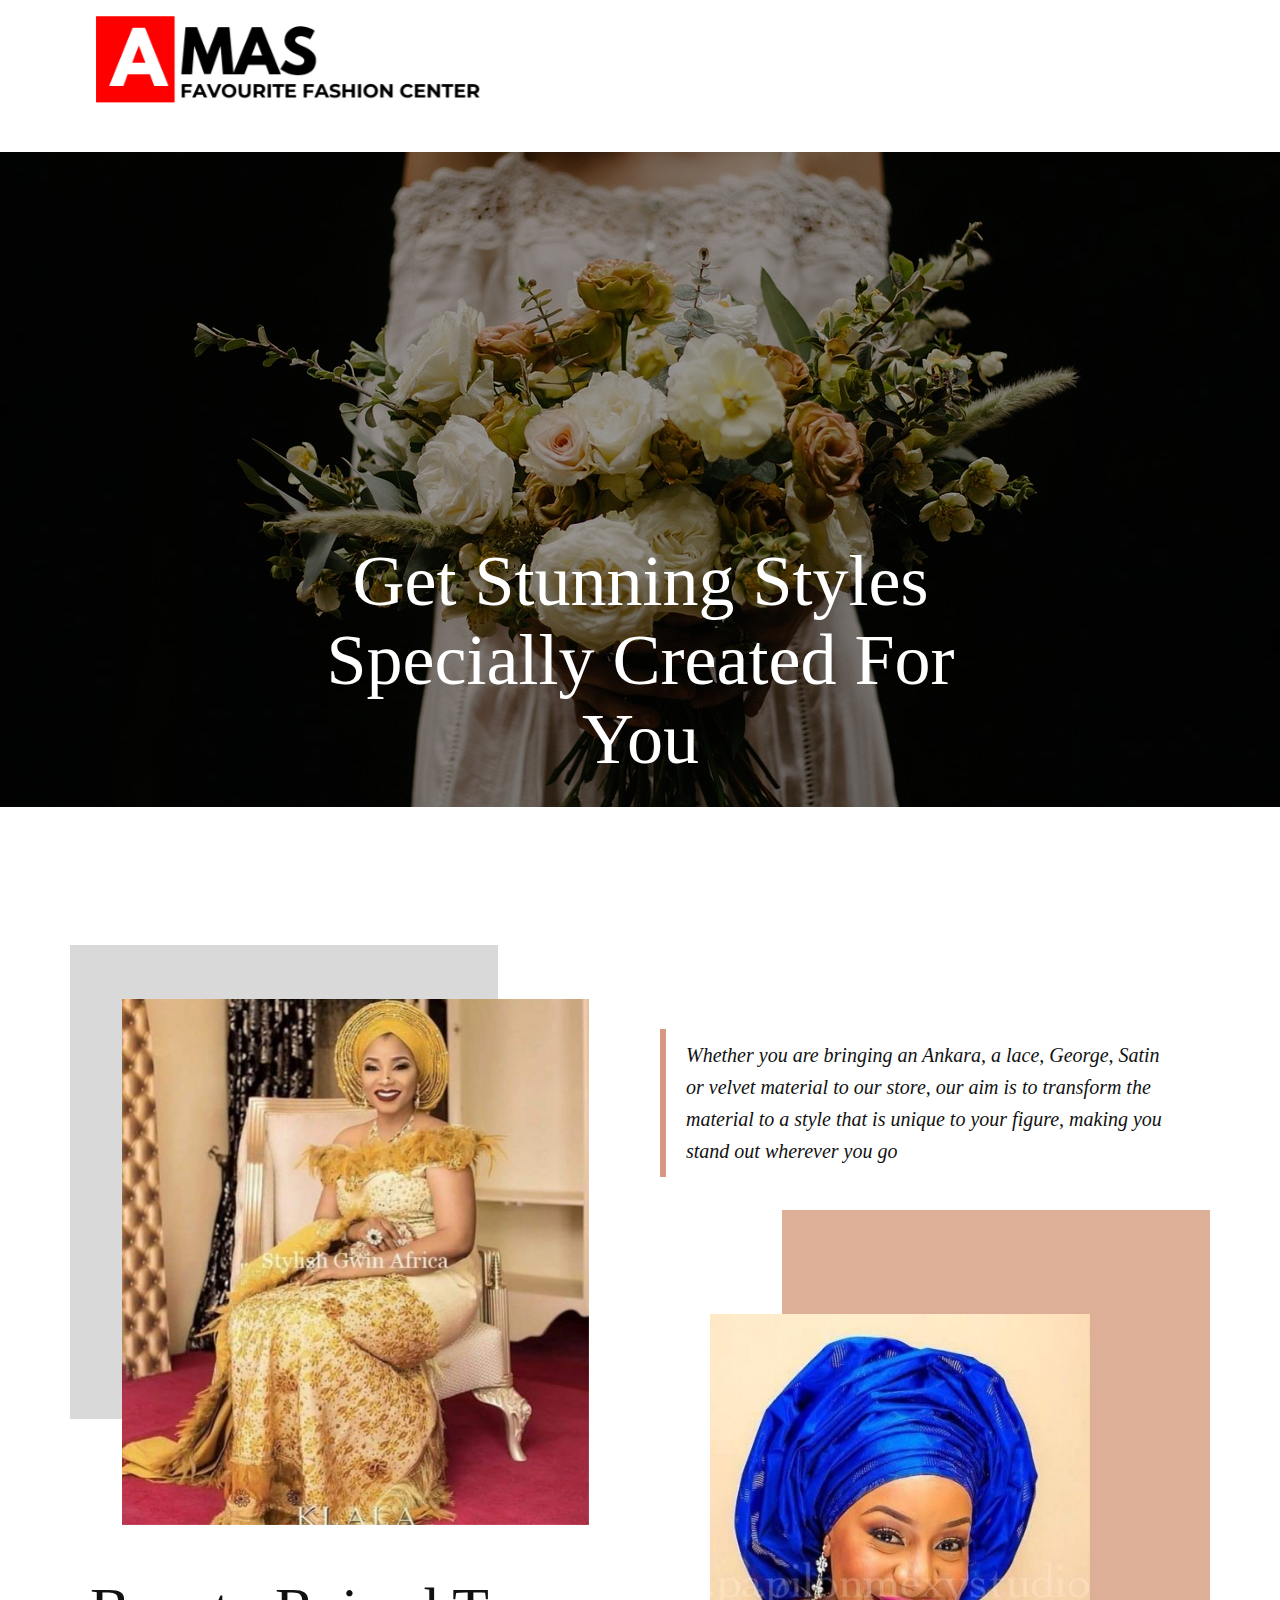
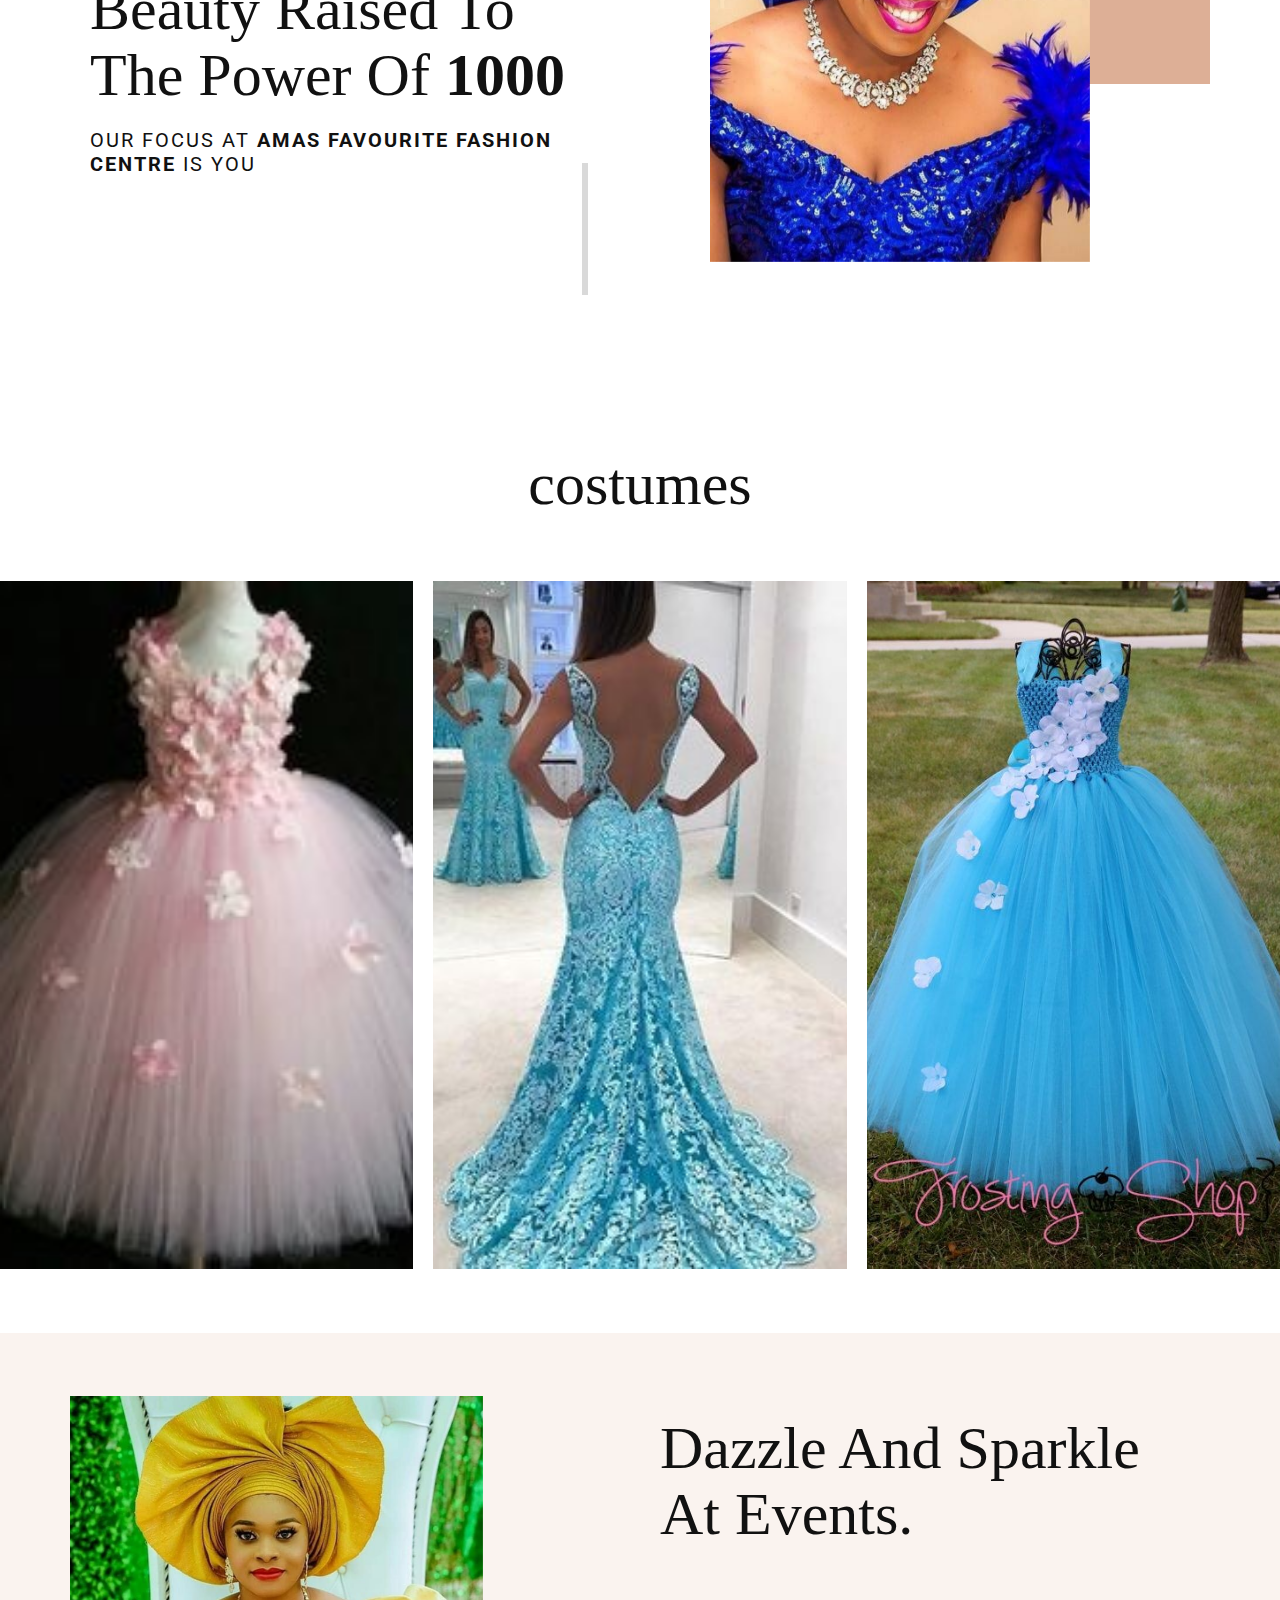
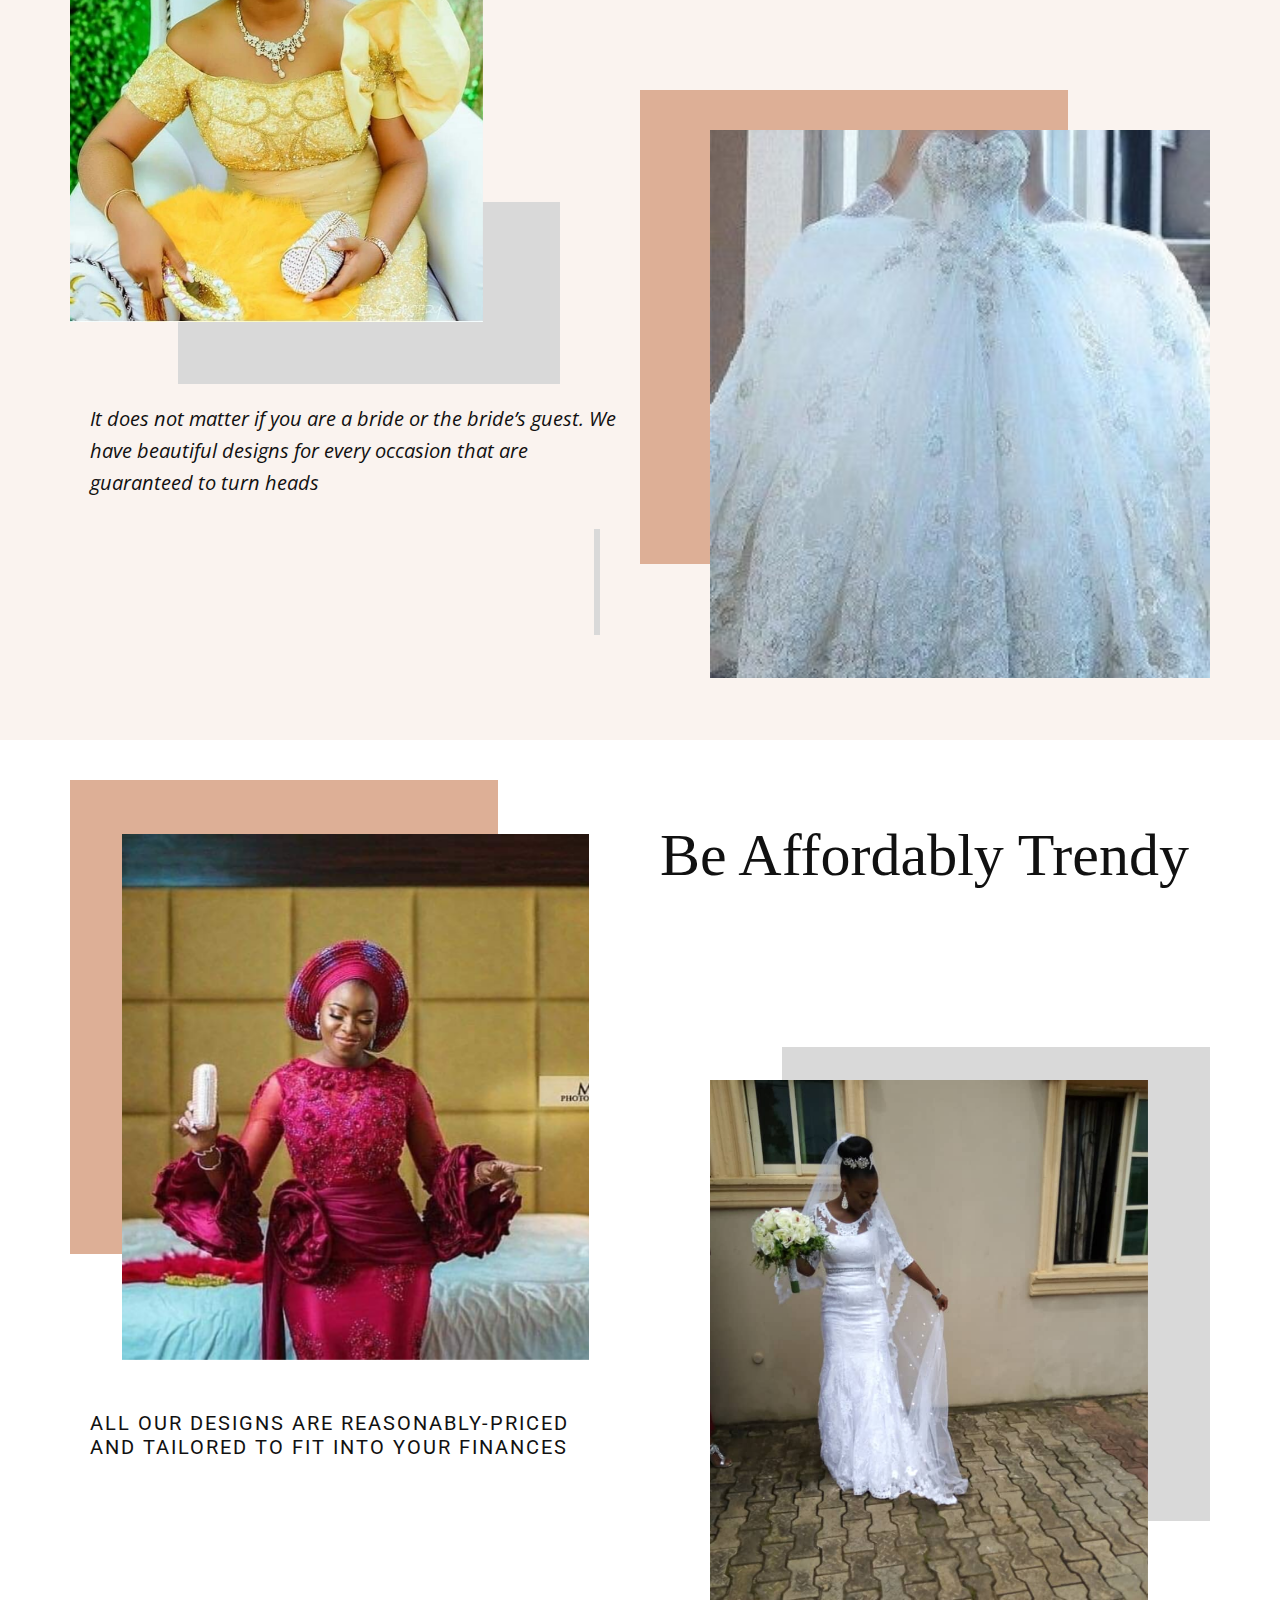
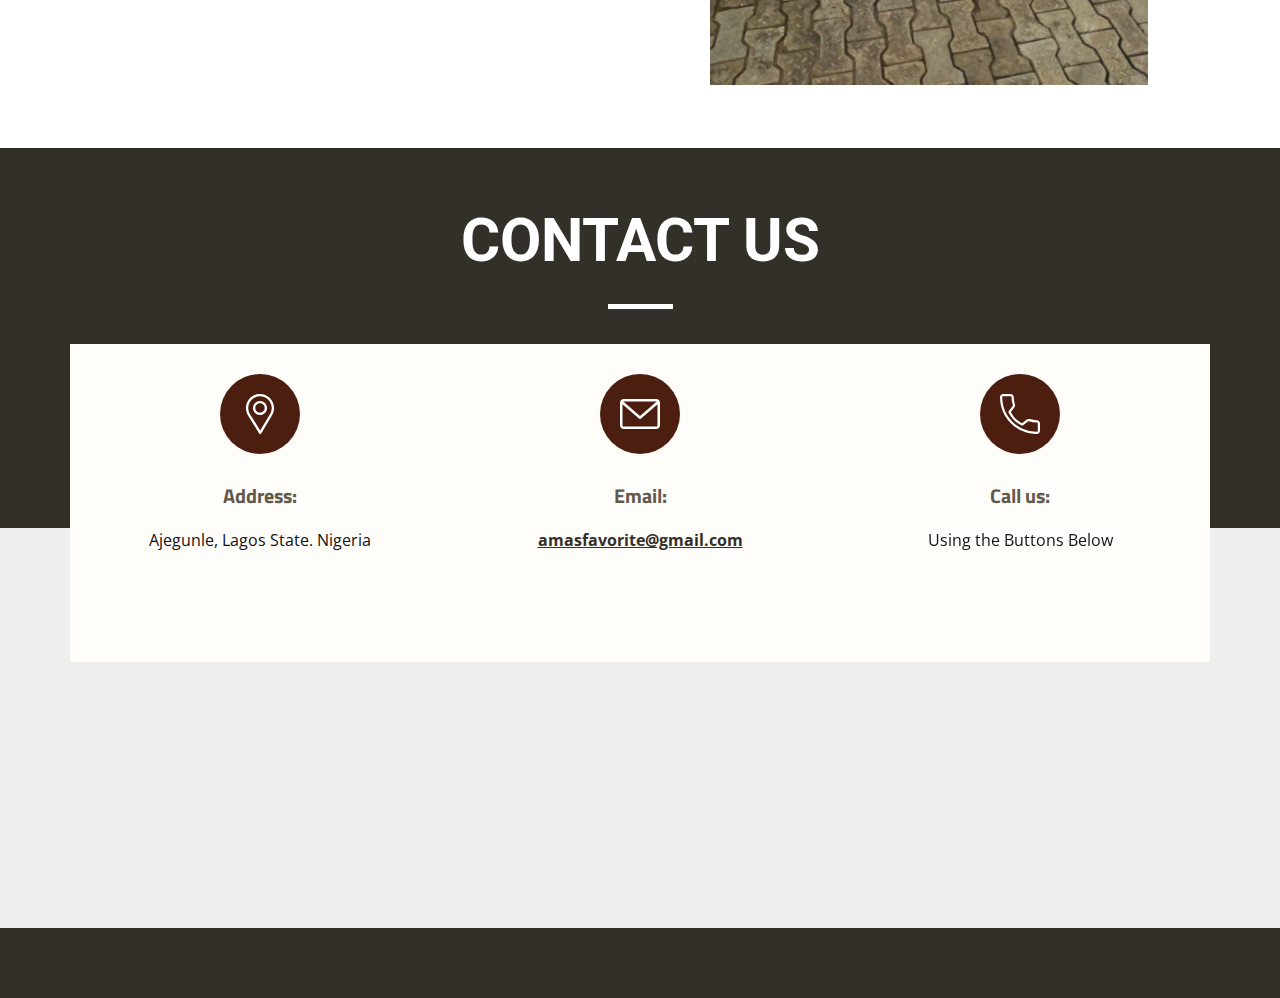
<file: index.html>
<!DOCTYPE html>
<html style="font-size: 16px;">
  <head>
    <meta name="viewport" content="width=device-width, initial-scale=1.0">
    <meta charset="utf-8">
    <meta name="keywords" content="nine looks in paris, new collection, costumes, winter is coming and we don’t want to look unprepared, paper, handbags, shoes, men, boys &amp; girls, our shop">
    <meta name="description" content="">
    <meta name="page_type" content="np-template-header-footer-from-plugin">
    <title>Page 1</title>
    <link rel="stylesheet" href="nicepage.css" media="screen">
<link rel="stylesheet" href="Page-1.css" media="screen">
    <script class="u-script" type="text/javascript" src="jquery.js" defer=""></script>
    <script class="u-script" type="text/javascript" src="nicepage.js" defer=""></script>
    <link id="u-google-font" rel="stylesheet" href="https://fonts.googleapis.com/css?family=Titillium+Web:200,200i,300,300i,400,400i,600,600i,700,700i,900|Roboto:100,100i,300,300i,400,400i,500,500i,700,700i,900,900i|Open+Sans:300,300i,400,400i,600,600i,700,700i,800,800i">
    
    
    
    
    
    
    <script type="application/ld+json">{
		"@context": "http://schema.org",
		"@type": "Organization",
		"name": "",
		"url": "index.html"
}</script>
    <meta property="og:title" content="Page 1">
    <meta property="og:type" content="website">
    <meta name="theme-color" content="#c67258">
    <link rel="canonical" href="index.html">
    <meta property="og:url" content="index.html">
  </head>
  <body data-home-page="Page-1.html" data-home-page-title="Page 1" class="u-body">
    
    <section class="u-clearfix u-section-1" id="sec-d98c">
      <img class="u-expand-resize u-image u-image-1" src="images/CopyofCopyofMediumVioletSquareRealEstateLogo.png" data-image-width="498" data-image-height="112" data-animation-name="jackInTheBox" data-animation-duration="1000" data-animation-delay="0" data-animation-direction="">
      <img class="u-expanded-width u-image u-image-2" src="images/54e5d3404e5aa914f6da8c7dda79367d1d38d6ed5b586c48702778d3914bc650b1_1280.jpg" data-image-width="1280" data-image-height="853">
      <div class="u-align-center-lg u-align-center-md u-align-center-sm u-align-center-xl u-container-style u-group u-group-1">
        <div class="u-container-layout u-container-layout-1">
          <h1 class="u-align-center-xs u-custom-font u-font-georgia u-text u-text-body-alt-color u-title u-text-1" data-animation-name="zoomIn" data-animation-duration="1000" data-animation-delay="0" data-animation-direction="">Get Stunning Styles Specially Created For You</h1>
        </div>
      </div>
    </section>
    <section class="u-clearfix u-section-2" id="sec-acaa">
      <div class="u-clearfix u-sheet u-sheet-1">
        <div class="u-clearfix u-expanded-width u-layout-wrap u-layout-wrap-1">
          <div class="u-layout">
            <div class="u-layout-row">
              <div class="u-size-30 u-size-60-md">
                <div class="u-layout-col">
                  <div class="u-container-style u-expand-resize u-layout-cell u-left-cell u-size-40 u-layout-cell-1">
                    <div class="u-container-layout">
                      <div class="u-grey-15 u-shape u-shape-rectangle u-shape-1"></div>
                      <img class="u-image u-image-1" src="images/2642877507264.jpg" data-animation-name="zoomIn" data-animation-duration="1000" data-animation-delay="0" data-animation-direction="">
                    </div>
                  </div>
                  <div class="u-container-style u-layout-cell u-left-cell u-size-20 u-layout-cell-2">
                    <div class="u-container-layout">
                      <h2 class="u-custom-font u-font-georgia u-text u-text-1">Beauty Raised To The Power Of 
                        <b>1000</b>
                      </h2>
                      <h3 class="u-text u-text-2">Our focus at 
                        <b>Amas Favourite Fashion Centre</b> is you
                      </h3>
                      <div class="u-border-6 u-border-grey-15 u-line u-line-vertical u-line-1"></div>
                    </div>
                  </div>
                </div>
              </div>
              <div class="u-size-30 u-size-60-md">
                <div class="u-layout-col">
                  <div class="u-container-style u-layout-cell u-right-cell u-size-20 u-layout-cell-3">
                    <div class="u-container-layout u-container-layout-3">
                      <blockquote class="u-border-6 u-border-palette-1-light-1 u-custom-font u-font-georgia u-text u-text-3">Whether you are bringing an Ankara, a lace, George, Satin or velvet material to our store, our aim is to transform the material to a style that is unique to your figure, making you stand out wherever you go</blockquote>
                    </div>
                  </div>
                  <div class="u-container-style u-expand-resize u-layout-cell u-right-cell u-size-40 u-layout-cell-4">
                    <div class="u-container-layout">
                      <div class="u-align-left-lg u-align-left-sm u-align-left-xl u-align-left-xs u-palette-2-light-1 u-shape u-shape-rectangle u-shape-2"></div>
                      <img class="u-image u-image-2" src="images/2642881026944.jpg" data-animation-name="zoomIn" data-animation-duration="1000" data-animation-delay="0" data-animation-direction="">
                    </div>
                  </div>
                </div>
              </div>
            </div>
          </div>
        </div>
      </div>
    </section>
    <section class="u-clearfix u-section-3" id="sec-1c2f">
      <div class="u-align-center u-container-style u-group u-group-1">
        <div class="u-container-layout u-valign-middle u-container-layout-1">
          <h2 class="u-custom-font u-font-georgia u-text u-text-1">costumes</h2>
        </div>
      </div>
      <div class="u-clearfix u-expanded-width u-gutter-20 u-layout-wrap u-layout-wrap-1">
        <div class="u-layout">
          <div class="u-layout-row">
            <div class="u-container-style u-image u-layout-cell u-left-cell u-size-20 u-size-20-md u-image-1">
              <div class="u-container-layout"></div>
            </div>
            <div class="u-container-style u-image u-layout-cell u-size-20 u-size-20-md u-image-2">
              <div class="u-container-layout"></div>
            </div>
            <div class="u-container-style u-image u-layout-cell u-right-cell u-size-20 u-size-20-md u-image-3">
              <div class="u-container-layout"></div>
            </div>
          </div>
        </div>
      </div>
    </section>
    <section class="u-clearfix u-palette-2-light-3 u-section-4" id="carousel_29ad">
      <div class="u-clearfix u-sheet u-sheet-1">
        <div class="u-clearfix u-expanded-width u-layout-wrap u-layout-wrap-1">
          <div class="u-layout">
            <div class="u-layout-row">
              <div class="u-size-30 u-size-60-md">
                <div class="u-layout-col">
                  <div class="u-container-style u-expand-resize u-layout-cell u-left-cell u-size-40 u-layout-cell-1">
                    <div class="u-container-layout">
                      <div class="u-grey-15 u-shape u-shape-rectangle u-shape-1"></div>
                      <img class="u-image u-image-1" src="images/2642927808384.jpg" data-animation-name="zoomIn" data-animation-duration="1000" data-animation-delay="0" data-animation-direction="">
                    </div>
                  </div>
                  <div class="u-container-style u-layout-cell u-left-cell u-size-20 u-layout-cell-2">
                    <div class="u-container-layout">
                      <p class="u-text u-text-1">It does not matter if you are a bride or the bride’s guest. We have beautiful designs for every occasion that are guaranteed to turn heads</p>
                      <div class="u-border-6 u-border-grey-15 u-line u-line-vertical u-line-1"></div>
                    </div>
                  </div>
                </div>
              </div>
              <div class="u-size-30 u-size-60-md">
                <div class="u-layout-col">
                  <div class="u-container-style u-layout-cell u-right-cell u-size-20 u-layout-cell-3">
                    <div class="u-container-layout">
                      <h2 class="u-custom-font u-font-georgia u-text u-text-2">Dazzle And Sparkle At Events.</h2>
                    </div>
                  </div>
                  <div class="u-container-style u-expand-resize u-layout-cell u-right-cell u-size-40 u-layout-cell-4">
                    <div class="u-container-layout">
                      <div class="u-palette-2-light-1 u-shape u-shape-rectangle u-shape-2"></div>
                      <img class="u-image u-image-2" src="images/2642928577536.jpg" data-animation-name="zoomIn" data-animation-duration="1000" data-animation-delay="0" data-animation-direction="">
                    </div>
                  </div>
                </div>
              </div>
            </div>
          </div>
        </div>
      </div>
    </section>
    <section class="u-clearfix u-section-5" id="carousel_bd12">
      <div class="u-clearfix u-sheet u-sheet-1">
        <div class="u-clearfix u-expanded-width u-layout-wrap u-layout-wrap-1">
          <div class="u-layout">
            <div class="u-layout-row">
              <div class="u-size-30 u-size-60-md">
                <div class="u-layout-col">
                  <div class="u-container-style u-expand-resize u-layout-cell u-left-cell u-size-40 u-layout-cell-1">
                    <div class="u-container-layout">
                      <div class="u-palette-2-light-1 u-shape u-shape-rectangle u-shape-1"></div>
                      <img class="u-image u-image-1" src="images/2642878606208.jpg" data-animation-name="zoomIn" data-animation-duration="1000" data-animation-delay="0" data-animation-direction="">
                    </div>
                  </div>
                  <div class="u-container-style u-layout-cell u-left-cell u-size-20 u-layout-cell-2">
                    <div class="u-container-layout">
                      <h3 class="u-text u-text-1">All our designs are reasonably-priced and tailored to fit into your finances</h3>
                    </div>
                  </div>
                </div>
              </div>
              <div class="u-size-30 u-size-60-md">
                <div class="u-layout-col">
                  <div class="u-container-style u-layout-cell u-right-cell u-size-20 u-layout-cell-3">
                    <div class="u-container-layout">
                      <h2 class="u-custom-font u-font-georgia u-text u-text-2">Be Affordably Trendy</h2>
                    </div>
                  </div>
                  <div class="u-container-style u-expand-resize u-layout-cell u-right-cell u-size-40 u-layout-cell-4">
                    <div class="u-container-layout">
                      <div class="u-grey-15 u-shape u-shape-rectangle u-shape-2"></div>
                      <img class="u-image u-image-2" src="images/2642879875520.jpg" data-animation-name="zoomIn" data-animation-duration="1000" data-animation-delay="0" data-animation-direction="">
                    </div>
                  </div>
                </div>
              </div>
            </div>
          </div>
        </div>
      </div>
    </section>
    <section class="u-align-center u-clearfix u-palette-5-dark-3 u-valign-bottom-lg u-valign-bottom-md u-valign-bottom-sm u-section-6" id="carousel_5777">
      <h2 class="u-text u-text-1">Contact Us</h2>
      <div class="u-border-5 u-border-white u-line u-line-horizontal u-line-1"></div>
      <div class="u-expanded-width u-grey-light-2 u-map u-map-1">
        <div class="embed-responsive">
          <iframe class="embed-responsive-item" src="//maps.google.com/maps?output=embed&amp;q=Ajegunle%2C%20Lagos%2C%20Nigeria&amp;z=10&amp;t=m" data-map="[base64]"></iframe>
        </div>
      </div>
      <div class="u-clearfix u-gutter-0 u-layout-wrap u-layout-wrap-1">
        <div class="u-gutter-0 u-layout">
          <div class="u-layout-row">
            <div class="u-container-style u-layout-cell u-left-cell u-palette-5-light-3 u-size-20 u-layout-cell-1">
              <div class="u-container-layout u-valign-top u-container-layout-1">
                <span class="u-icon u-icon-circle u-palette-3-base u-spacing-20 u-text-body-alt-color u-icon-1">
                  <svg class="u-svg-link" preserveAspectRatio="xMidYMin slice" viewBox="0 0 512 512" style=""><use xmlns:xlink="http://www.w3.org/1999/xlink" xlink:href="#svg-9534"></use></svg>
                  <svg xmlns="http://www.w3.org/2000/svg" xmlns:xlink="http://www.w3.org/1999/xlink" version="1.1" id="svg-9534" x="0px" y="0px" viewBox="0 0 512 512" style="enable-background:new 0 0 512 512;" xml:space="preserve" class="u-svg-content"><g><g><path d="M256,0C156.748,0,76,80.748,76,180c0,33.534,9.289,66.26,26.869,94.652l142.885,230.257    c2.737,4.411,7.559,7.091,12.745,7.091c0.04,0,0.079,0,0.119,0c5.231-0.041,10.063-2.804,12.75-7.292L410.611,272.22    C427.221,244.428,436,212.539,436,180C436,80.748,355.252,0,256,0z M384.866,256.818L258.272,468.186l-129.905-209.34    C113.734,235.214,105.8,207.95,105.8,180c0-82.71,67.49-150.2,150.2-150.2S406.1,97.29,406.1,180    C406.1,207.121,398.689,233.688,384.866,256.818z"></path>
</g>
</g><g><g><path d="M256,90c-49.626,0-90,40.374-90,90c0,49.309,39.717,90,90,90c50.903,0,90-41.233,90-90C346,130.374,305.626,90,256,90z     M256,240.2c-33.257,0-60.2-27.033-60.2-60.2c0-33.084,27.116-60.2,60.2-60.2s60.1,27.116,60.1,60.2    C316.1,212.683,289.784,240.2,256,240.2z"></path>
</g>
</g><g></g><g></g><g></g><g></g><g></g><g></g><g></g><g></g><g></g><g></g><g></g><g></g><g></g><g></g><g></g></svg>
                </span>
                <h5 class="u-align-center u-custom-font u-font-titillium-Web u-text u-text-palette-5-dark-2 u-text-2">Address:</h5>
                <p class="u-align-center u-text u-text-3">Ajegunle, Lagos State. Nigeria</p>
              </div>
            </div>
            <div class="u-container-style u-layout-cell u-palette-5-light-3 u-size-20 u-layout-cell-2">
              <div class="u-container-layout u-valign-top-lg u-valign-top-md u-valign-top-sm u-valign-top-xl u-container-layout-2">
                <span class="u-icon u-icon-circle u-palette-3-base u-spacing-20 u-text-body-alt-color u-icon-2">
                  <svg class="u-svg-link" preserveAspectRatio="xMidYMin slice" viewBox="0 0 479.058 479.058" style=""><use xmlns:xlink="http://www.w3.org/1999/xlink" xlink:href="#svg-6af8"></use></svg>
                  <svg xmlns="http://www.w3.org/2000/svg" id="svg-6af8" enable-background="new 0 0 479.058 479.058" viewBox="0 0 479.058 479.058" class="u-svg-content"><path d="m434.146 59.882h-389.234c-24.766 0-44.912 20.146-44.912 44.912v269.47c0 24.766 20.146 44.912 44.912 44.912h389.234c24.766 0 44.912-20.146 44.912-44.912v-269.47c0-24.766-20.146-44.912-44.912-44.912zm0 29.941c2.034 0 3.969.422 5.738 1.159l-200.355 173.649-200.356-173.649c1.769-.736 3.704-1.159 5.738-1.159zm0 299.411h-389.234c-8.26 0-14.971-6.71-14.971-14.971v-251.648l199.778 173.141c2.822 2.441 6.316 3.655 9.81 3.655s6.988-1.213 9.81-3.655l199.778-173.141v251.649c-.001 8.26-6.711 14.97-14.971 14.97z"></path></svg>
                </span>
                <h5 class="u-align-center u-custom-font u-font-titillium-Web u-text u-text-palette-5-dark-2 u-text-4">Email:</h5>
                <a href="#" class="u-border-active-none u-border-hover-none u-btn u-btn-rectangle u-button-style u-none u-text-hover-palette-2-base u-text-palette-5-dark-3 u-btn-1">amasfavorite@gmail.com</a>
              </div>
            </div>
            <div class="u-container-style u-layout-cell u-palette-5-light-3 u-right-cell u-size-20 u-layout-cell-3">
              <div class="u-container-layout u-valign-top u-container-layout-3">
                <span class="u-icon u-icon-circle u-palette-3-base u-spacing-20 u-text-body-alt-color u-icon-3">
                  <svg class="u-svg-link" preserveAspectRatio="xMidYMin slice" viewBox="0 0 384 384" style=""><use xmlns:xlink="http://www.w3.org/1999/xlink" xlink:href="#svg-04b2"></use></svg>
                  <svg xmlns="http://www.w3.org/2000/svg" xmlns:xlink="http://www.w3.org/1999/xlink" version="1.1" id="svg-04b2" x="0px" y="0px" viewBox="0 0 384 384" style="enable-background:new 0 0 384 384;" xml:space="preserve" class="u-svg-content"><g><g><path d="M353.188,252.052c-23.51,0-46.594-3.677-68.469-10.906c-10.906-3.719-23.323-0.833-30.438,6.417l-43.177,32.594    c-50.073-26.729-80.917-57.563-107.281-107.26l31.635-42.052c8.219-8.208,11.167-20.198,7.635-31.448    c-7.26-21.99-10.948-45.063-10.948-68.583C132.146,13.823,118.323,0,101.333,0H30.812C13.823,0,0,13.823,0,30.812    C0,225.563,158.438,384,353.188,384c16.99,0,30.813-13.823,30.813-30.813v-70.323C384,265.875,370.177,252.052,353.188,252.052z     M362.667,353.188c0,5.229-4.25,9.479-9.479,9.479c-182.99,0-331.854-148.865-331.854-331.854c0-5.229,4.25-9.479,9.479-9.479    h70.521c5.229,0,9.479,4.25,9.479,9.479c0,25.802,4.052,51.125,11.979,75.115c1.104,3.542,0.208,7.208-3.375,10.938L82.75,165.427    c-2.458,3.26-2.844,7.625-1,11.26c29.927,58.823,66.292,95.188,125.531,125.542c3.604,1.885,8.021,1.49,11.292-0.979    l49.677-37.635c2.51-2.51,6.271-3.406,9.667-2.25c24.156,7.979,49.479,12.021,75.271,12.021c5.229,0,9.479,4.25,9.479,9.479    V353.188z"></path>
</g>
</g><g></g><g></g><g></g><g></g><g></g><g></g><g></g><g></g><g></g><g></g><g></g><g></g><g></g><g></g><g></g></svg>
                </span>
                <h5 class="u-align-center u-custom-font u-font-titillium-Web u-text u-text-palette-5-dark-2 u-text-5">Call us:</h5>
                <p class="u-align-center u-text u-text-6" data-animation-name="zoomIn" data-animation-duration="1000" data-animation-delay="0" data-animation-direction="Down">Using the Buttons Below</p>
              </div>
            </div>
          </div>
        </div>
      </div>
    </section>
  </body>
</html>
</file>
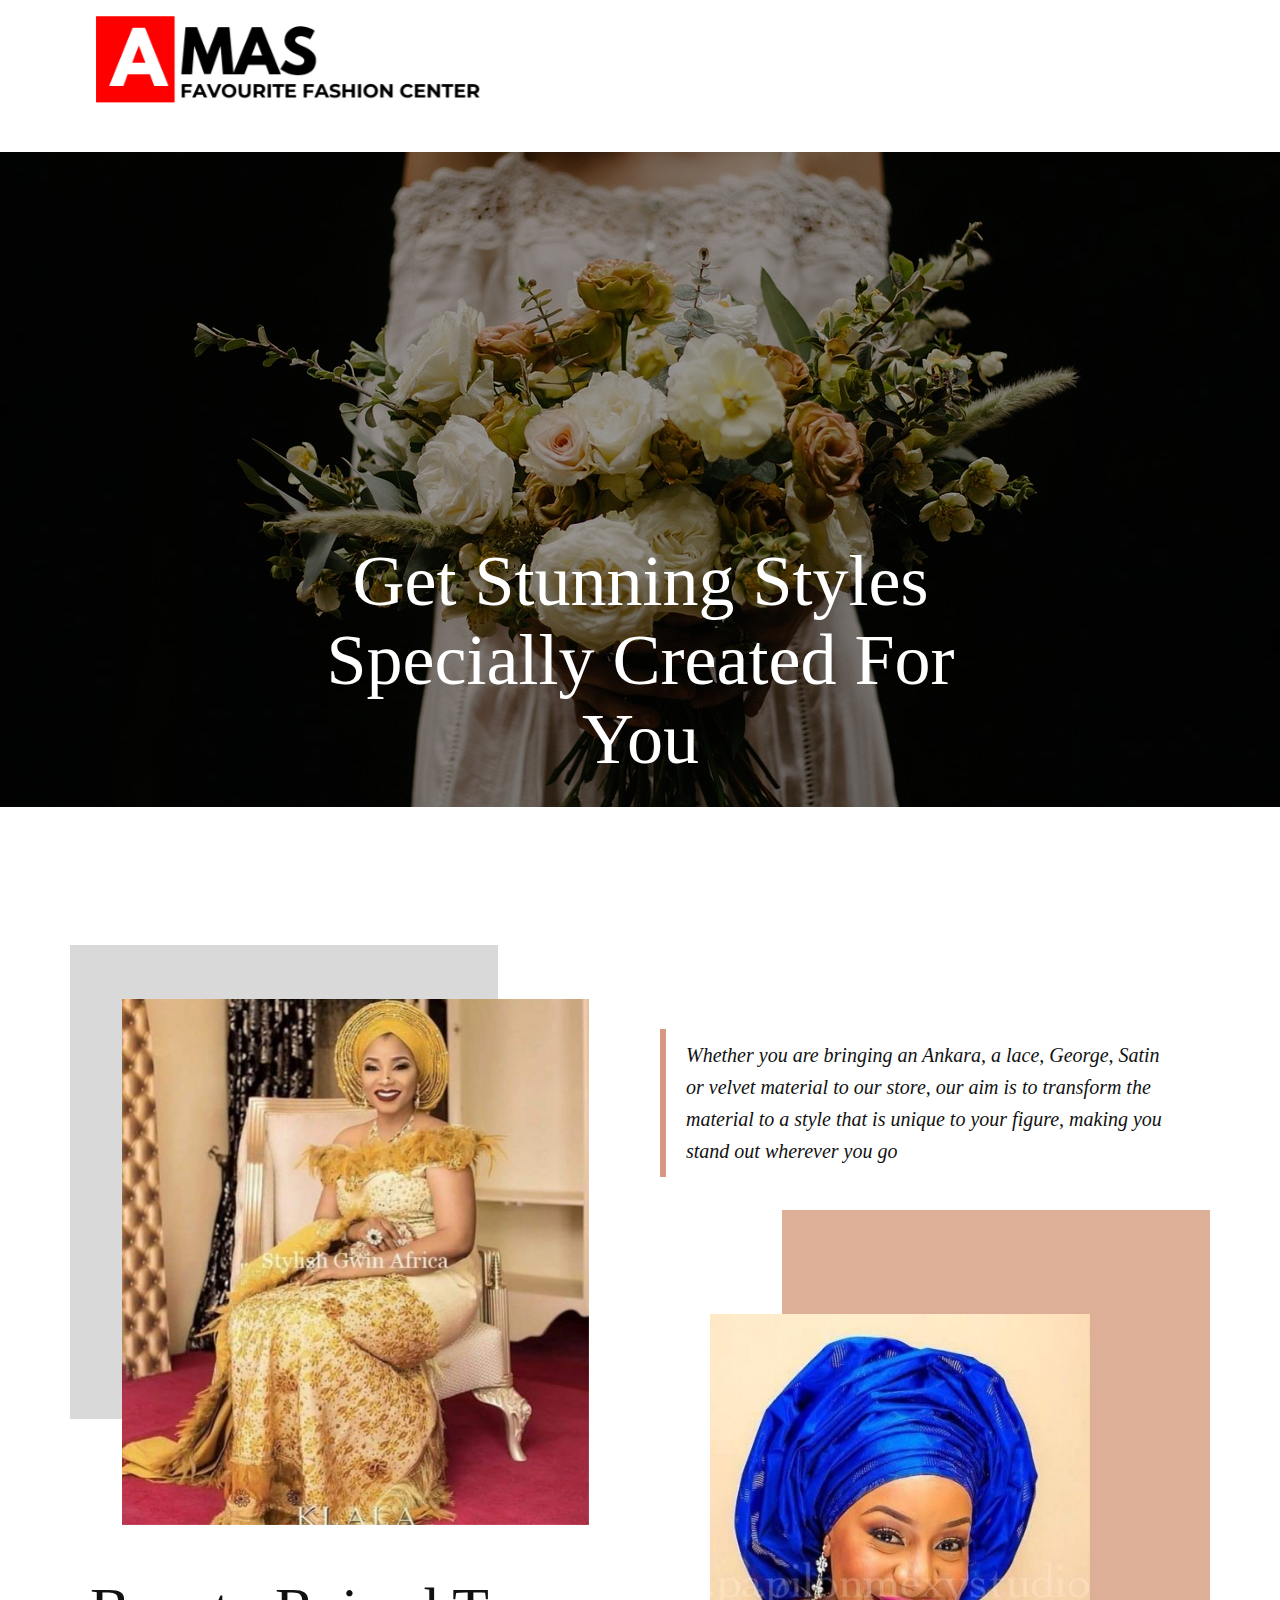
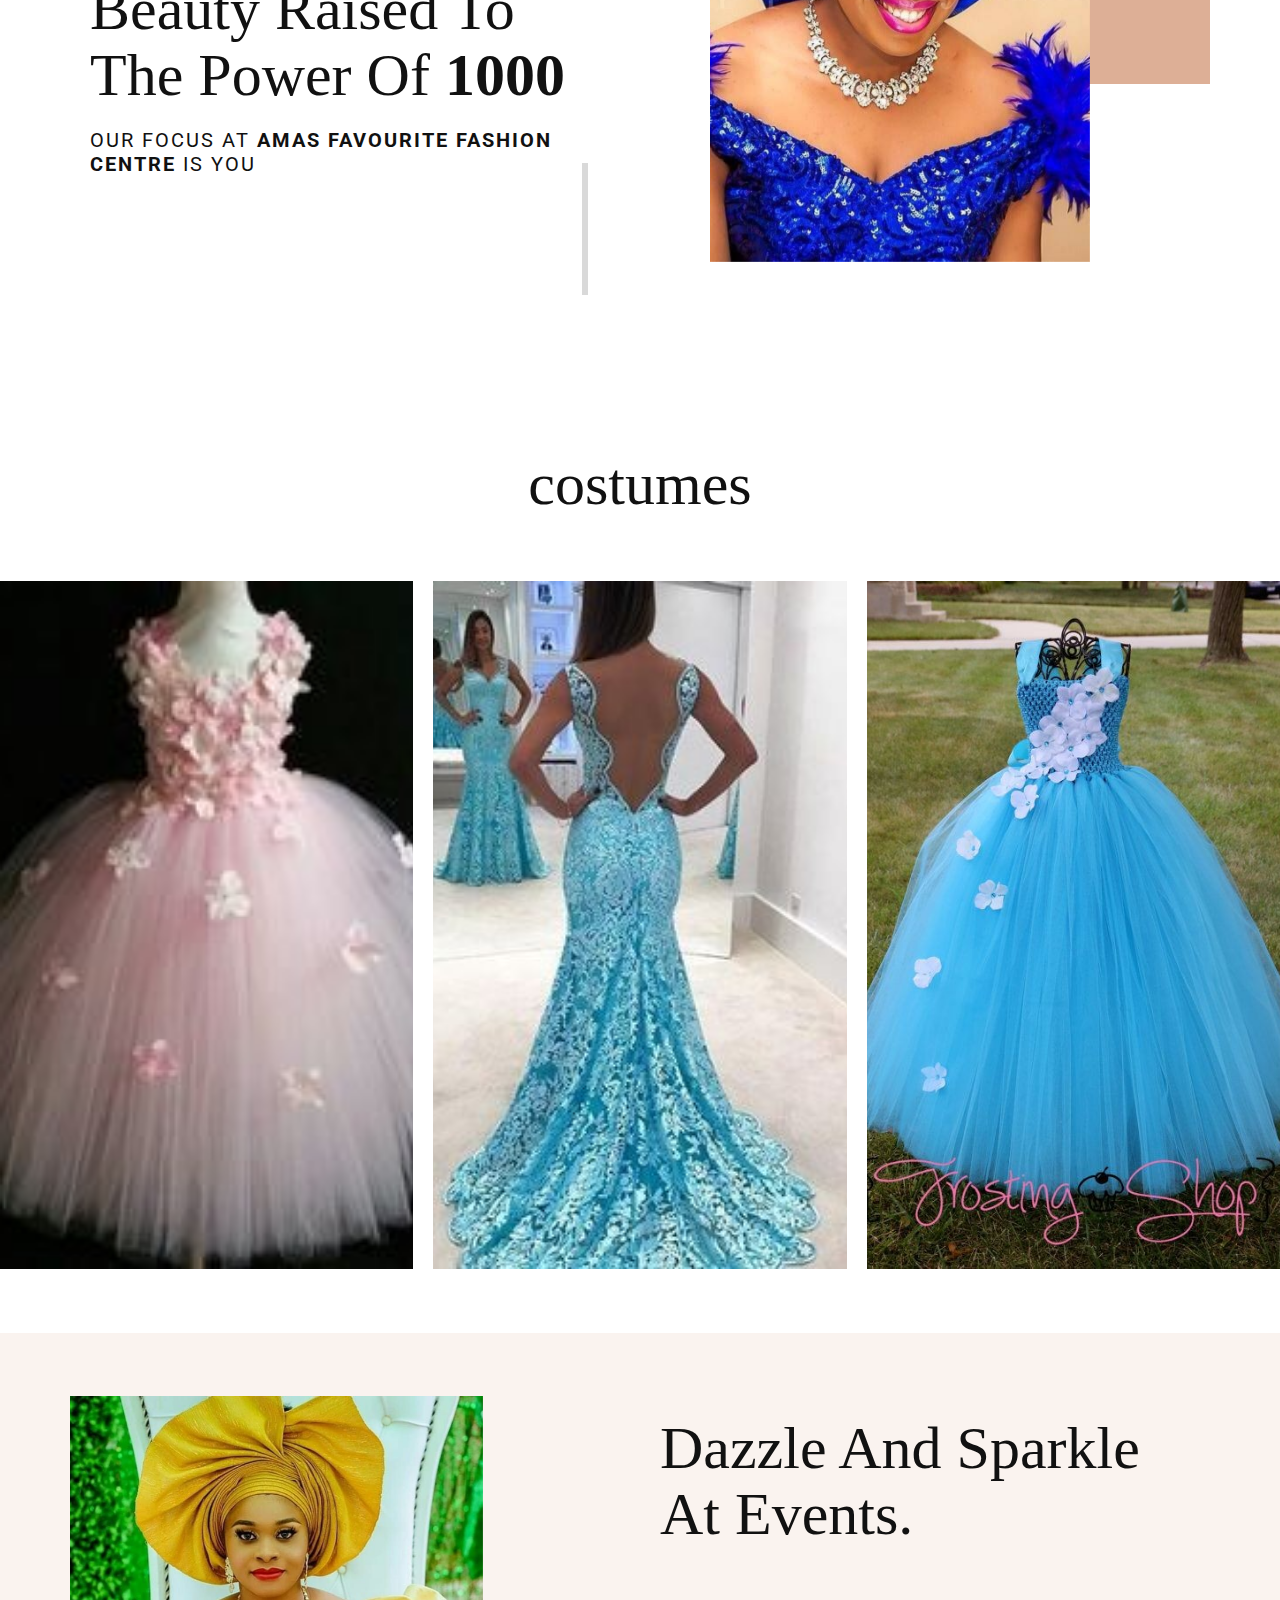
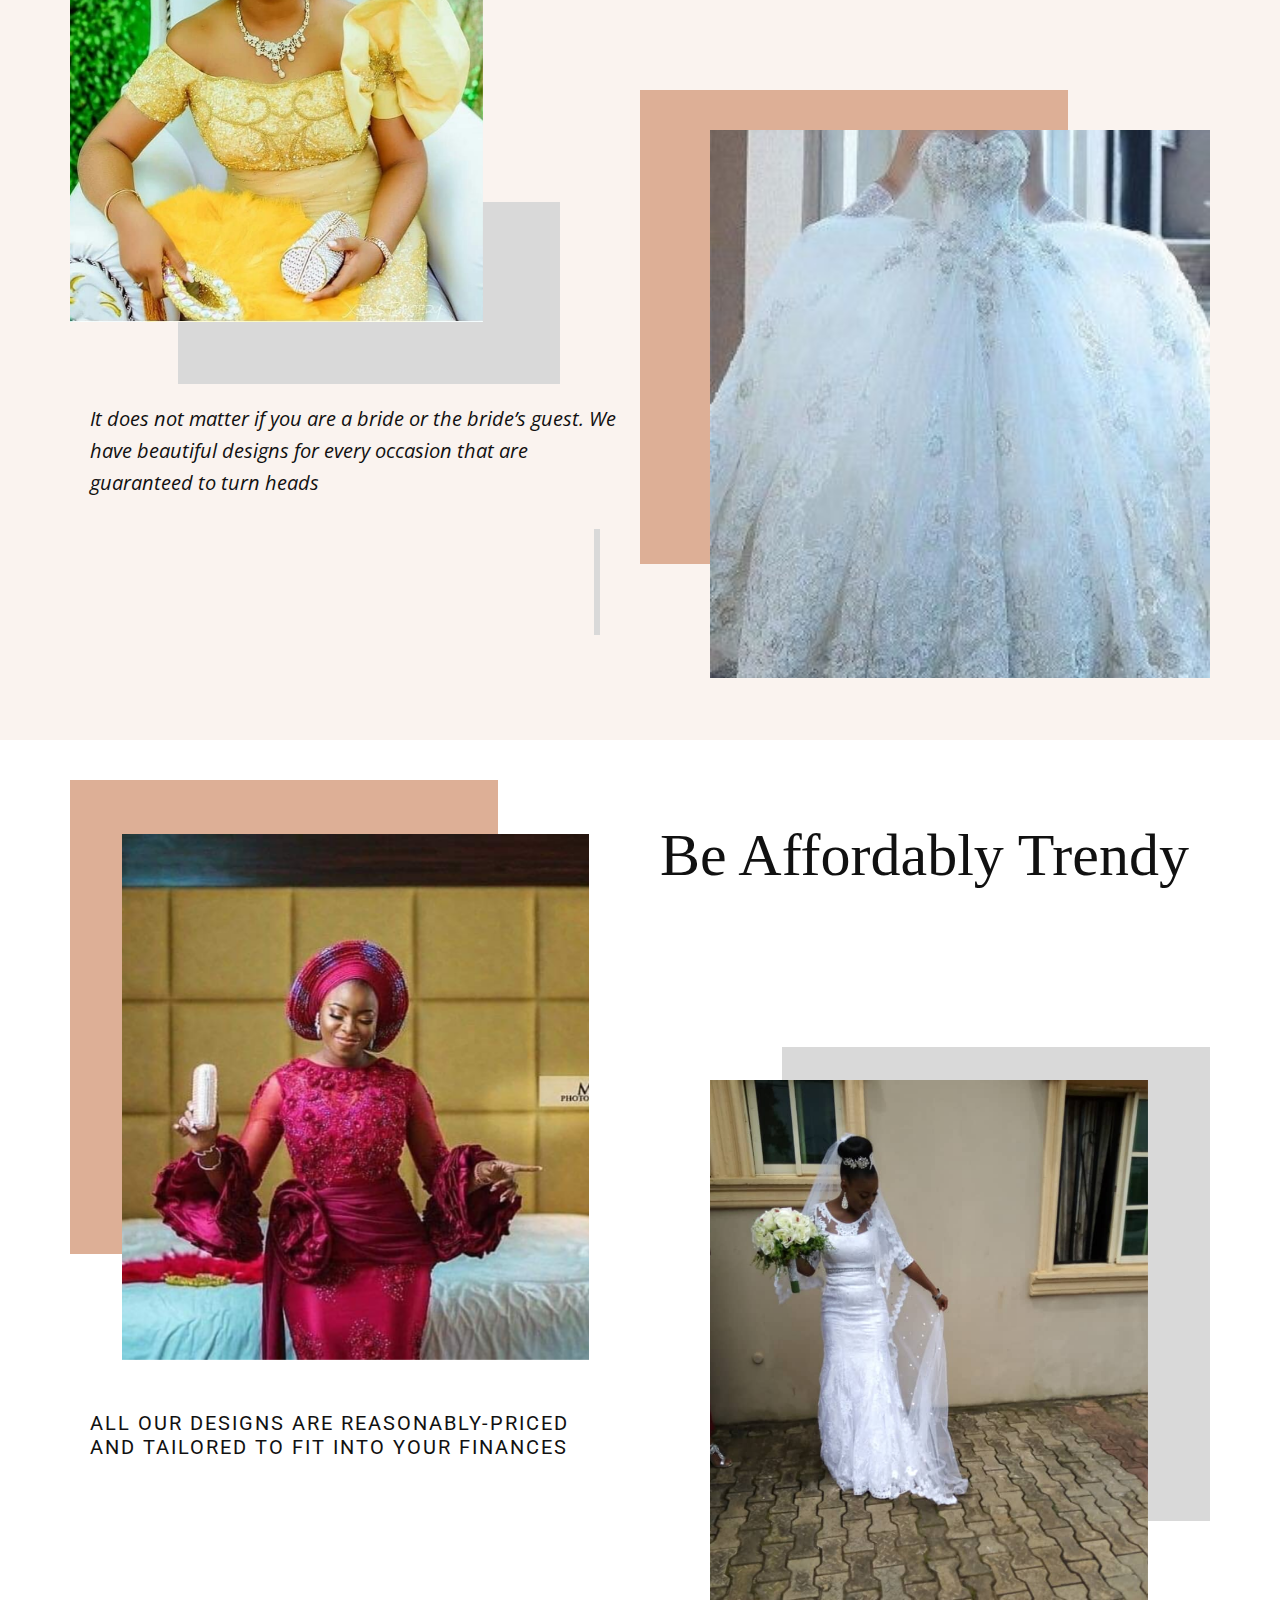
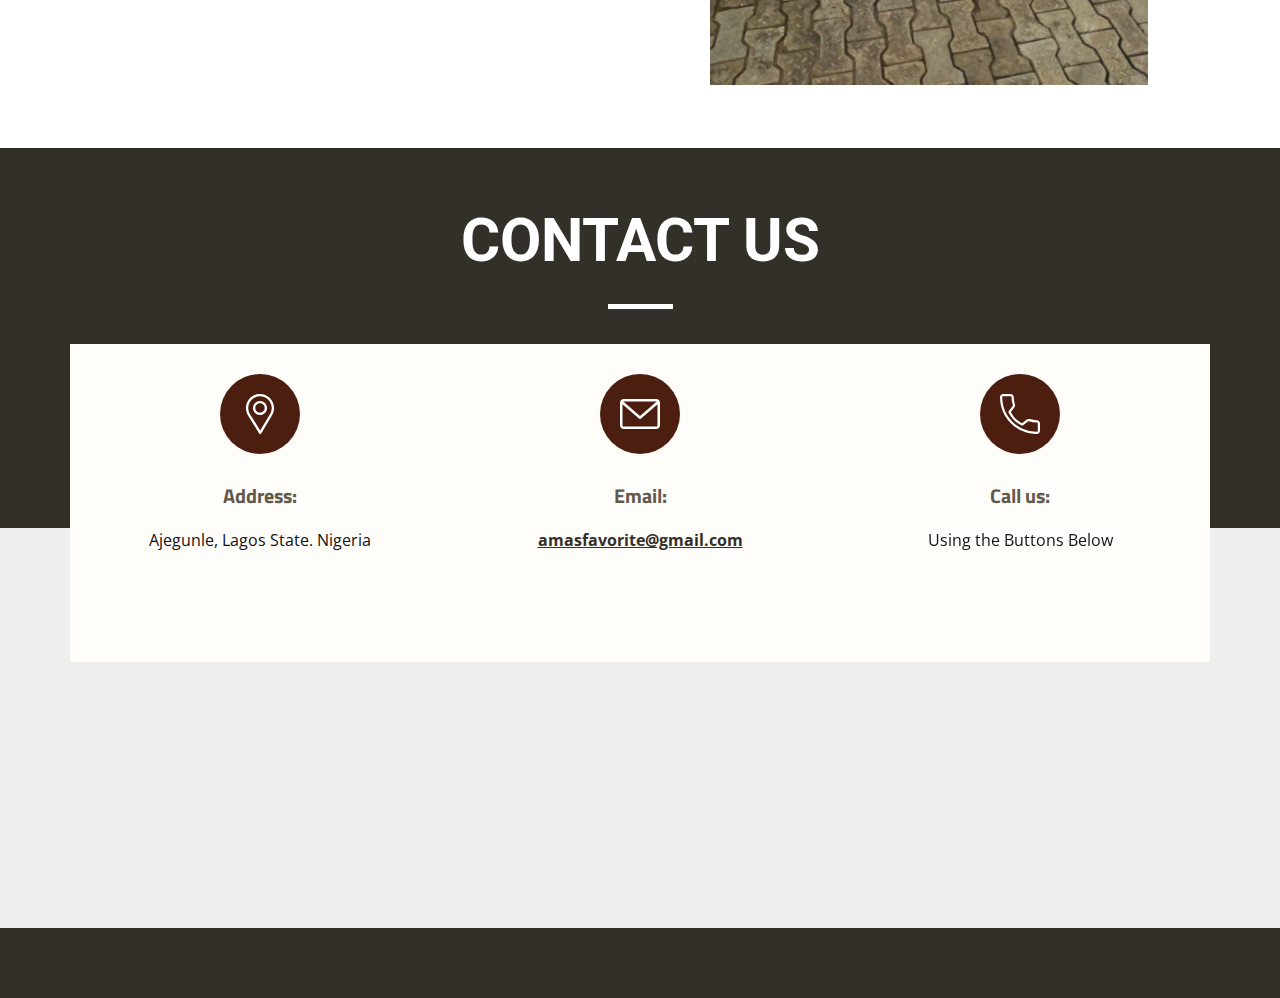
<file: Page-1.html>
<!DOCTYPE html>
<html style="font-size: 16px;">
  <head>
    <meta name="viewport" content="width=device-width, initial-scale=1.0">
    <meta charset="utf-8">
    <meta name="keywords" content="nine looks in paris, new collection, costumes, winter is coming and we don’t want to look unprepared, paper, handbags, shoes, men, boys &amp; girls, our shop">
    <meta name="description" content="">
    <meta name="page_type" content="np-template-header-footer-from-plugin">
    <title>Page 1</title>
    <link rel="stylesheet" href="nicepage.css" media="screen">
<link rel="stylesheet" href="Page-1.css" media="screen">
    <script class="u-script" type="text/javascript" src="jquery.js" defer=""></script>
    <script class="u-script" type="text/javascript" src="nicepage.js" defer=""></script>
    <link id="u-google-font" rel="stylesheet" href="https://fonts.googleapis.com/css?family=Titillium+Web:200,200i,300,300i,400,400i,600,600i,700,700i,900|Roboto:100,100i,300,300i,400,400i,500,500i,700,700i,900,900i|Open+Sans:300,300i,400,400i,600,600i,700,700i,800,800i">
    
    
    
    
    
    
    <script type="application/ld+json">{
		"@context": "http://schema.org",
		"@type": "Organization",
		"name": "",
		"url": "index.html"
}</script>
    <meta property="og:title" content="Page 1">
    <meta property="og:type" content="website">
    <meta name="theme-color" content="#c67258">
    <link rel="canonical" href="index.html">
    <meta property="og:url" content="index.html">
  </head>
  <body class="u-body">
    
    <section class="u-clearfix u-section-1" id="sec-d98c">
      <img class="u-expand-resize u-image u-image-1" src="images/CopyofCopyofMediumVioletSquareRealEstateLogo.png" data-image-width="498" data-image-height="112" data-animation-name="jackInTheBox" data-animation-duration="1000" data-animation-delay="0" data-animation-direction="">
      <img class="u-expanded-width u-image u-image-2" src="images/54e5d3404e5aa914f6da8c7dda79367d1d38d6ed5b586c48702778d3914bc650b1_1280.jpg" data-image-width="1280" data-image-height="853">
      <div class="u-align-center-lg u-align-center-md u-align-center-sm u-align-center-xl u-container-style u-group u-group-1">
        <div class="u-container-layout u-container-layout-1">
          <h1 class="u-align-center-xs u-custom-font u-font-georgia u-text u-text-body-alt-color u-title u-text-1" data-animation-name="zoomIn" data-animation-duration="1000" data-animation-delay="0" data-animation-direction="">Get Stunning Styles Specially Created For You</h1>
        </div>
      </div>
    </section>
    <section class="u-clearfix u-section-2" id="sec-acaa">
      <div class="u-clearfix u-sheet u-sheet-1">
        <div class="u-clearfix u-expanded-width u-layout-wrap u-layout-wrap-1">
          <div class="u-layout">
            <div class="u-layout-row">
              <div class="u-size-30 u-size-60-md">
                <div class="u-layout-col">
                  <div class="u-container-style u-expand-resize u-layout-cell u-left-cell u-size-40 u-layout-cell-1">
                    <div class="u-container-layout">
                      <div class="u-grey-15 u-shape u-shape-rectangle u-shape-1"></div>
                      <img class="u-image u-image-1" src="images/2642877507264.jpg" data-animation-name="zoomIn" data-animation-duration="1000" data-animation-delay="0" data-animation-direction="">
                    </div>
                  </div>
                  <div class="u-container-style u-layout-cell u-left-cell u-size-20 u-layout-cell-2">
                    <div class="u-container-layout">
                      <h2 class="u-custom-font u-font-georgia u-text u-text-1">Beauty Raised To The Power Of 
                        <b>1000</b>
                      </h2>
                      <h3 class="u-text u-text-2">Our focus at 
                        <b>Amas Favourite Fashion Centre</b> is you
                      </h3>
                      <div class="u-border-6 u-border-grey-15 u-line u-line-vertical u-line-1"></div>
                    </div>
                  </div>
                </div>
              </div>
              <div class="u-size-30 u-size-60-md">
                <div class="u-layout-col">
                  <div class="u-container-style u-layout-cell u-right-cell u-size-20 u-layout-cell-3">
                    <div class="u-container-layout u-container-layout-3">
                      <blockquote class="u-border-6 u-border-palette-1-light-1 u-custom-font u-font-georgia u-text u-text-3">Whether you are bringing an Ankara, a lace, George, Satin or velvet material to our store, our aim is to transform the material to a style that is unique to your figure, making you stand out wherever you go</blockquote>
                    </div>
                  </div>
                  <div class="u-container-style u-expand-resize u-layout-cell u-right-cell u-size-40 u-layout-cell-4">
                    <div class="u-container-layout">
                      <div class="u-align-left-lg u-align-left-sm u-align-left-xl u-align-left-xs u-palette-2-light-1 u-shape u-shape-rectangle u-shape-2"></div>
                      <img class="u-image u-image-2" src="images/2642881026944.jpg" data-animation-name="zoomIn" data-animation-duration="1000" data-animation-delay="0" data-animation-direction="">
                    </div>
                  </div>
                </div>
              </div>
            </div>
          </div>
        </div>
      </div>
    </section>
    <section class="u-clearfix u-section-3" id="sec-1c2f">
      <div class="u-align-center u-container-style u-group u-group-1">
        <div class="u-container-layout u-valign-middle u-container-layout-1">
          <h2 class="u-custom-font u-font-georgia u-text u-text-1">costumes</h2>
        </div>
      </div>
      <div class="u-clearfix u-expanded-width u-gutter-20 u-layout-wrap u-layout-wrap-1">
        <div class="u-layout">
          <div class="u-layout-row">
            <div class="u-container-style u-image u-layout-cell u-left-cell u-size-20 u-size-20-md u-image-1">
              <div class="u-container-layout"></div>
            </div>
            <div class="u-container-style u-image u-layout-cell u-size-20 u-size-20-md u-image-2">
              <div class="u-container-layout"></div>
            </div>
            <div class="u-container-style u-image u-layout-cell u-right-cell u-size-20 u-size-20-md u-image-3">
              <div class="u-container-layout"></div>
            </div>
          </div>
        </div>
      </div>
    </section>
    <section class="u-clearfix u-palette-2-light-3 u-section-4" id="carousel_29ad">
      <div class="u-clearfix u-sheet u-sheet-1">
        <div class="u-clearfix u-expanded-width u-layout-wrap u-layout-wrap-1">
          <div class="u-layout">
            <div class="u-layout-row">
              <div class="u-size-30 u-size-60-md">
                <div class="u-layout-col">
                  <div class="u-container-style u-expand-resize u-layout-cell u-left-cell u-size-40 u-layout-cell-1">
                    <div class="u-container-layout">
                      <div class="u-grey-15 u-shape u-shape-rectangle u-shape-1"></div>
                      <img class="u-image u-image-1" src="images/2642927808384.jpg" data-animation-name="zoomIn" data-animation-duration="1000" data-animation-delay="0" data-animation-direction="">
                    </div>
                  </div>
                  <div class="u-container-style u-layout-cell u-left-cell u-size-20 u-layout-cell-2">
                    <div class="u-container-layout">
                      <p class="u-text u-text-1">It does not matter if you are a bride or the bride’s guest. We have beautiful designs for every occasion that are guaranteed to turn heads</p>
                      <div class="u-border-6 u-border-grey-15 u-line u-line-vertical u-line-1"></div>
                    </div>
                  </div>
                </div>
              </div>
              <div class="u-size-30 u-size-60-md">
                <div class="u-layout-col">
                  <div class="u-container-style u-layout-cell u-right-cell u-size-20 u-layout-cell-3">
                    <div class="u-container-layout">
                      <h2 class="u-custom-font u-font-georgia u-text u-text-2">Dazzle And Sparkle At Events.</h2>
                    </div>
                  </div>
                  <div class="u-container-style u-expand-resize u-layout-cell u-right-cell u-size-40 u-layout-cell-4">
                    <div class="u-container-layout">
                      <div class="u-palette-2-light-1 u-shape u-shape-rectangle u-shape-2"></div>
                      <img class="u-image u-image-2" src="images/2642928577536.jpg" data-animation-name="zoomIn" data-animation-duration="1000" data-animation-delay="0" data-animation-direction="">
                    </div>
                  </div>
                </div>
              </div>
            </div>
          </div>
        </div>
      </div>
    </section>
    <section class="u-clearfix u-section-5" id="carousel_bd12">
      <div class="u-clearfix u-sheet u-sheet-1">
        <div class="u-clearfix u-expanded-width u-layout-wrap u-layout-wrap-1">
          <div class="u-layout">
            <div class="u-layout-row">
              <div class="u-size-30 u-size-60-md">
                <div class="u-layout-col">
                  <div class="u-container-style u-expand-resize u-layout-cell u-left-cell u-size-40 u-layout-cell-1">
                    <div class="u-container-layout">
                      <div class="u-palette-2-light-1 u-shape u-shape-rectangle u-shape-1"></div>
                      <img class="u-image u-image-1" src="images/2642878606208.jpg" data-animation-name="zoomIn" data-animation-duration="1000" data-animation-delay="0" data-animation-direction="">
                    </div>
                  </div>
                  <div class="u-container-style u-layout-cell u-left-cell u-size-20 u-layout-cell-2">
                    <div class="u-container-layout">
                      <h3 class="u-text u-text-1">All our designs are reasonably-priced and tailored to fit into your finances</h3>
                    </div>
                  </div>
                </div>
              </div>
              <div class="u-size-30 u-size-60-md">
                <div class="u-layout-col">
                  <div class="u-container-style u-layout-cell u-right-cell u-size-20 u-layout-cell-3">
                    <div class="u-container-layout">
                      <h2 class="u-custom-font u-font-georgia u-text u-text-2">Be Affordably Trendy</h2>
                    </div>
                  </div>
                  <div class="u-container-style u-expand-resize u-layout-cell u-right-cell u-size-40 u-layout-cell-4">
                    <div class="u-container-layout">
                      <div class="u-grey-15 u-shape u-shape-rectangle u-shape-2"></div>
                      <img class="u-image u-image-2" src="images/2642879875520.jpg" data-animation-name="zoomIn" data-animation-duration="1000" data-animation-delay="0" data-animation-direction="">
                    </div>
                  </div>
                </div>
              </div>
            </div>
          </div>
        </div>
      </div>
    </section>
    <section class="u-align-center u-clearfix u-palette-5-dark-3 u-valign-bottom-lg u-valign-bottom-md u-valign-bottom-sm u-section-6" id="carousel_5777">
      <h2 class="u-text u-text-1">Contact Us</h2>
      <div class="u-border-5 u-border-white u-line u-line-horizontal u-line-1"></div>
      <div class="u-expanded-width u-grey-light-2 u-map u-map-1">
        <div class="embed-responsive">
          <iframe class="embed-responsive-item" src="//maps.google.com/maps?output=embed&amp;q=Ajegunle%2C%20Lagos%2C%20Nigeria&amp;z=10&amp;t=m" data-map="[base64]"></iframe>
        </div>
      </div>
      <div class="u-clearfix u-gutter-0 u-layout-wrap u-layout-wrap-1">
        <div class="u-gutter-0 u-layout">
          <div class="u-layout-row">
            <div class="u-container-style u-layout-cell u-left-cell u-palette-5-light-3 u-size-20 u-layout-cell-1">
              <div class="u-container-layout u-valign-top u-container-layout-1">
                <span class="u-icon u-icon-circle u-palette-3-base u-spacing-20 u-text-body-alt-color u-icon-1">
                  <svg class="u-svg-link" preserveAspectRatio="xMidYMin slice" viewBox="0 0 512 512" style=""><use xmlns:xlink="http://www.w3.org/1999/xlink" xlink:href="#svg-9534"></use></svg>
                  <svg xmlns="http://www.w3.org/2000/svg" xmlns:xlink="http://www.w3.org/1999/xlink" version="1.1" id="svg-9534" x="0px" y="0px" viewBox="0 0 512 512" style="enable-background:new 0 0 512 512;" xml:space="preserve" class="u-svg-content"><g><g><path d="M256,0C156.748,0,76,80.748,76,180c0,33.534,9.289,66.26,26.869,94.652l142.885,230.257    c2.737,4.411,7.559,7.091,12.745,7.091c0.04,0,0.079,0,0.119,0c5.231-0.041,10.063-2.804,12.75-7.292L410.611,272.22    C427.221,244.428,436,212.539,436,180C436,80.748,355.252,0,256,0z M384.866,256.818L258.272,468.186l-129.905-209.34    C113.734,235.214,105.8,207.95,105.8,180c0-82.71,67.49-150.2,150.2-150.2S406.1,97.29,406.1,180    C406.1,207.121,398.689,233.688,384.866,256.818z"></path>
</g>
</g><g><g><path d="M256,90c-49.626,0-90,40.374-90,90c0,49.309,39.717,90,90,90c50.903,0,90-41.233,90-90C346,130.374,305.626,90,256,90z     M256,240.2c-33.257,0-60.2-27.033-60.2-60.2c0-33.084,27.116-60.2,60.2-60.2s60.1,27.116,60.1,60.2    C316.1,212.683,289.784,240.2,256,240.2z"></path>
</g>
</g><g></g><g></g><g></g><g></g><g></g><g></g><g></g><g></g><g></g><g></g><g></g><g></g><g></g><g></g><g></g></svg>
                </span>
                <h5 class="u-align-center u-custom-font u-font-titillium-Web u-text u-text-palette-5-dark-2 u-text-2">Address:</h5>
                <p class="u-align-center u-text u-text-3">Ajegunle, Lagos State. Nigeria</p>
              </div>
            </div>
            <div class="u-container-style u-layout-cell u-palette-5-light-3 u-size-20 u-layout-cell-2">
              <div class="u-container-layout u-valign-top-lg u-valign-top-md u-valign-top-sm u-valign-top-xl u-container-layout-2">
                <span class="u-icon u-icon-circle u-palette-3-base u-spacing-20 u-text-body-alt-color u-icon-2">
                  <svg class="u-svg-link" preserveAspectRatio="xMidYMin slice" viewBox="0 0 479.058 479.058" style=""><use xmlns:xlink="http://www.w3.org/1999/xlink" xlink:href="#svg-6af8"></use></svg>
                  <svg xmlns="http://www.w3.org/2000/svg" id="svg-6af8" enable-background="new 0 0 479.058 479.058" viewBox="0 0 479.058 479.058" class="u-svg-content"><path d="m434.146 59.882h-389.234c-24.766 0-44.912 20.146-44.912 44.912v269.47c0 24.766 20.146 44.912 44.912 44.912h389.234c24.766 0 44.912-20.146 44.912-44.912v-269.47c0-24.766-20.146-44.912-44.912-44.912zm0 29.941c2.034 0 3.969.422 5.738 1.159l-200.355 173.649-200.356-173.649c1.769-.736 3.704-1.159 5.738-1.159zm0 299.411h-389.234c-8.26 0-14.971-6.71-14.971-14.971v-251.648l199.778 173.141c2.822 2.441 6.316 3.655 9.81 3.655s6.988-1.213 9.81-3.655l199.778-173.141v251.649c-.001 8.26-6.711 14.97-14.971 14.97z"></path></svg>
                </span>
                <h5 class="u-align-center u-custom-font u-font-titillium-Web u-text u-text-palette-5-dark-2 u-text-4">Email:</h5>
                <a href="#" class="u-border-active-none u-border-hover-none u-btn u-btn-rectangle u-button-style u-none u-text-hover-palette-2-base u-text-palette-5-dark-3 u-btn-1">amasfavorite@gmail.com</a>
              </div>
            </div>
            <div class="u-container-style u-layout-cell u-palette-5-light-3 u-right-cell u-size-20 u-layout-cell-3">
              <div class="u-container-layout u-valign-top u-container-layout-3">
                <span class="u-icon u-icon-circle u-palette-3-base u-spacing-20 u-text-body-alt-color u-icon-3">
                  <svg class="u-svg-link" preserveAspectRatio="xMidYMin slice" viewBox="0 0 384 384" style=""><use xmlns:xlink="http://www.w3.org/1999/xlink" xlink:href="#svg-04b2"></use></svg>
                  <svg xmlns="http://www.w3.org/2000/svg" xmlns:xlink="http://www.w3.org/1999/xlink" version="1.1" id="svg-04b2" x="0px" y="0px" viewBox="0 0 384 384" style="enable-background:new 0 0 384 384;" xml:space="preserve" class="u-svg-content"><g><g><path d="M353.188,252.052c-23.51,0-46.594-3.677-68.469-10.906c-10.906-3.719-23.323-0.833-30.438,6.417l-43.177,32.594    c-50.073-26.729-80.917-57.563-107.281-107.26l31.635-42.052c8.219-8.208,11.167-20.198,7.635-31.448    c-7.26-21.99-10.948-45.063-10.948-68.583C132.146,13.823,118.323,0,101.333,0H30.812C13.823,0,0,13.823,0,30.812    C0,225.563,158.438,384,353.188,384c16.99,0,30.813-13.823,30.813-30.813v-70.323C384,265.875,370.177,252.052,353.188,252.052z     M362.667,353.188c0,5.229-4.25,9.479-9.479,9.479c-182.99,0-331.854-148.865-331.854-331.854c0-5.229,4.25-9.479,9.479-9.479    h70.521c5.229,0,9.479,4.25,9.479,9.479c0,25.802,4.052,51.125,11.979,75.115c1.104,3.542,0.208,7.208-3.375,10.938L82.75,165.427    c-2.458,3.26-2.844,7.625-1,11.26c29.927,58.823,66.292,95.188,125.531,125.542c3.604,1.885,8.021,1.49,11.292-0.979    l49.677-37.635c2.51-2.51,6.271-3.406,9.667-2.25c24.156,7.979,49.479,12.021,75.271,12.021c5.229,0,9.479,4.25,9.479,9.479    V353.188z"></path>
</g>
</g><g></g><g></g><g></g><g></g><g></g><g></g><g></g><g></g><g></g><g></g><g></g><g></g><g></g><g></g><g></g></svg>
                </span>
                <h5 class="u-align-center u-custom-font u-font-titillium-Web u-text u-text-palette-5-dark-2 u-text-5">Call us:</h5>
                <p class="u-align-center u-text u-text-6" data-animation-name="zoomIn" data-animation-duration="1000" data-animation-delay="0" data-animation-direction="Down">Using the Buttons Below</p>
              </div>
            </div>
          </div>
        </div>
      </div>
    </section>
</html>
</file>
<file: Page-1.css>
.u-section-1 {min-height: 905px}
.u-section-1 .u-image-1 {width: 445px; height: 100px; object-position: 9.17% 50%; background-position: 9.17% 50%; margin: 10px auto 0 calc(((100% - 1140px) / 2))}
.u-section-1 .u-image-2 {height: 655px; margin-top: 42px; margin-bottom: 0; margin-left: 0; filter: brightness(0.6)}
.u-section-1 .u-group-1 {width: 775px; min-height: 239px; margin: -285px auto 60px calc(((100% - 1140px) / 2) + 183px)}
.u-section-1 .u-container-layout-1 {padding-left: 0; padding-right: 0}
.u-section-1 .u-text-1 {margin: 20px 20px 0} 

@media (max-width: 1199px){ .u-section-1 {min-height: 523px}
.u-section-1 .u-image-1 {margin-right: calc(((100% - 1140px) / 2) + 125px); margin-left: auto}
.u-section-1 .u-image-2 {margin-left: initial}
.u-section-1 .u-group-1 {margin-top: -268px; margin-left: calc(((100% - 1140px) / 2) + 735px)}
.u-section-1 .u-text-1 {position: relative; margin-left: 16px; margin-right: 16px} }

@media (max-width: 991px){ .u-section-1 {min-height: 414px}
.u-section-1 .u-image-1 {margin-right: auto; margin-left: calc(((100% - 1140px) / 2) + 570px)}
.u-section-1 .u-group-1 {width: 720px; margin-left: calc(((100% - 1140px) / 2) + 570px)}
.u-section-1 .u-text-1 {margin-left: 13px; margin-right: 13px} }

@media (max-width: 767px){ .u-section-1 {min-height: 325px}
.u-section-1 .u-group-1 {width: 540px}
.u-section-1 .u-text-1 {margin-left: 9px; margin-right: 9px} }

@media (max-width: 575px){ .u-section-1 {min-height: 178px}
.u-section-1 .u-image-1 {width: 340px; height: 76px; margin-top: 29px; margin-left: auto}
.u-section-1 .u-image-2 {margin-top: 20px; margin-left: initial}
.u-section-1 .u-group-1 {width: 340px; margin-top: -282px; margin-left: calc(((100% - 1140px) / 2) + 400px)}
.u-section-1 .u-text-1 {margin-top: -246px; margin-left: 6px; margin-right: 6px} }.u-section-2 .u-sheet-1 {min-height: 1007px}
.u-section-2 .u-layout-wrap-1 {margin: 62px auto 62px 0}
.u-section-2 .u-layout-cell-1 {min-height: 588px}
.u-section-2 .u-shape-1 {width: 428px; height: 474px; margin: -22px auto 0 0}
.u-section-2 .u-image-1 {width: 467px; height: 526px; margin: -420px auto 31px 52px}
.u-section-2 .u-layout-cell-2 {min-height: 295px}
.u-section-2 .u-text-1 {font-size: 3.75rem; margin: 20px 20px 0}
.u-section-2 .u-text-2 {text-transform: uppercase; font-size: 1.25rem; letter-spacing: 2px; margin: 20px 20px 0}
.u-section-2 .u-line-1 {height: 132px; transform-origin: center bottom 0; width: 6px; margin: -13px 52px 30px auto}
.u-section-2 .u-layout-cell-3 {min-height: 295px}
.u-section-2 .u-container-layout-3 {padding-left: 20px; padding-right: 20px}
.u-section-2 .u-text-3 {font-size: 1.25rem; margin: 62px 0 30px}
.u-section-2 .u-layout-cell-4 {min-height: 588px}
.u-section-2 .u-shape-2 {width: 428px; height: 474px; margin: -52px 0 0 auto}
.u-section-2 .u-image-2 {width: 380px; height: 548px; margin: -370px auto -12px 70px} 

@media (max-width: 1199px){ .u-section-2 .u-layout-wrap-1 {margin-right: initial; margin-left: initial}
.u-section-2 .u-shape-1 {width: 353px}
.u-section-2 .u-image-1 {width: 385px; margin-left: 43px}
.u-section-2 .u-text-1 {position: relative; margin-left: 16px; margin-right: 16px}
.u-section-2 .u-text-2 {position: relative; margin-left: 16px; margin-right: 16px}
.u-section-2 .u-line-1 {width: 5px; margin-right: 43px}
.u-section-2 .u-container-layout-3 {padding-left: 16px; padding-right: 16px}
.u-section-2 .u-shape-2 {width: 353px}
.u-section-2 .u-image-2 {width: 313px; margin-left: 58px} }

@media (max-width: 991px){ .u-section-2 .u-sheet-1 {min-height: 1643px}
.u-section-2 .u-shape-1 {width: 540px; margin-left: 20px}
.u-section-2 .u-image-1 {width: 545px; margin-left: 88px}
.u-section-2 .u-layout-cell-2 {min-height: 164px}
.u-section-2 .u-text-1 {margin-left: 13px; margin-right: 13px}
.u-section-2 .u-text-2 {margin-left: 13px; margin-right: 13px}
.u-section-2 .u-line-1 {width: 6px; margin-top: -114px; margin-right: 31px; margin-bottom: 16px}
.u-section-2 .u-layout-cell-3 {min-height: 179px}
.u-section-2 .u-container-layout-3 {padding-left: 13px; padding-right: 13px}
.u-section-2 .u-text-3 {margin-top: 32px; margin-bottom: 20px}
.u-section-2 .u-shape-2 {width: 346px; margin-right: 62px}
.u-section-2 .u-image-2 {width: 516px; margin-left: 44px} }

@media (max-width: 767px){ .u-section-2 .u-shape-1 {width: 466px; margin-left: 0}
.u-section-2 .u-image-1 {width: 454px; margin-right: 25px; margin-left: auto}
.u-section-2 .u-text-1 {margin-left: 9px; margin-right: 9px}
.u-section-2 .u-text-2 {margin-left: 9px; margin-right: 9px}
.u-section-2 .u-line-1 {width: 4px; margin-right: 25px}
.u-section-2 .u-container-layout-3 {padding-left: 9px; padding-right: 9px}
.u-section-2 .u-shape-2 {width: 253px; height: 422px; margin-top: 0; margin-right: 29px}
.u-section-2 .u-image-2 {width: 404px; margin-left: 33px} }

@media (max-width: 575px){ .u-section-2 .u-sheet-1 {min-height: 1580px}
.u-section-2 .u-layout-wrap-1 {margin-bottom: 0; margin-right: initial; margin-left: initial}
.u-section-2 .u-layout-cell-1 {min-height: 454px}
.u-section-2 .u-shape-1 {width: 306px; height: 428px; margin-top: 0}
.u-section-2 .u-image-1 {width: 288px; height: 402px; margin-top: -376px; margin-right: 0; margin-bottom: 0}
.u-section-2 .u-layout-cell-2 {min-height: 213px}
.u-section-2 .u-text-1 {margin-left: 6px; margin-right: 6px}
.u-section-2 .u-text-2 {margin-left: 6px; margin-right: 6px}
.u-section-2 .u-line-1 {width: 6px; margin-top: -132px; margin-right: 12px; margin-bottom: 17px}
.u-section-2 .u-layout-cell-3 {min-height: 244px}
.u-section-2 .u-container-layout-3 {padding-left: 6px; padding-right: 6px}
.u-section-2 .u-text-3 {position: relative; margin-top: 31px; margin-bottom: 0}
.u-section-2 .u-layout-cell-4 {min-height: 545px}
.u-section-2 .u-shape-2 {width: 275px; margin-top: 71px; margin-right: 0}
.u-section-2 .u-image-2 {width: 298px; height: 410px; margin-top: -393px; margin-bottom: 35px; margin-left: 21px} }.u-section-3 {min-height: 946px}
.u-section-3 .u-group-1 {width: 716px; min-height: 124px; margin: 35px auto 0}
.u-section-3 .u-container-layout-1 {padding-left: 20px; padding-right: 20px}
.u-section-3 .u-text-1 {margin-left: 0; margin-right: 0; font-size: 3.75rem}
.u-section-3 .u-layout-wrap-1 {margin: 35px auto 64px 0}
.u-section-3 .u-image-1 {background-image: url("images/2642904282048.jpg"); min-height: 708px; background-position: 50% 50%}
.u-section-3 .u-image-2 {background-image: url("images/2642914534464.jpg"); min-height: 708px; background-position: 50% 50%}
.u-section-3 .u-image-3 {background-image: url("images/2642908799680.jpg"); min-height: 708px; background-position: 50% 50%} 

@media (max-width: 1199px){ .u-section-3 .u-group-1 {width: 591px; height: auto}
.u-section-3 .u-container-layout-1 {padding-left: 16px; padding-right: 16px}
.u-section-3 .u-text-1 {position: relative}
.u-section-3 .u-layout-wrap-1 {margin-right: initial; margin-left: initial} }

@media (max-width: 991px){ .u-section-3 {min-height: 1582px}
.u-section-3 .u-group-1 {width: 452px}
.u-section-3 .u-container-layout-1 {padding-left: 13px; padding-right: 13px} }

@media (max-width: 767px){ .u-section-3 .u-group-1 {width: 424px}
.u-section-3 .u-container-layout-1 {padding-left: 9px; padding-right: 9px} }

@media (max-width: 575px){ .u-section-3 {min-height: 1484px}
.u-section-3 .u-group-1 {width: 340px; margin-top: 0}
.u-section-3 .u-container-layout-1 {padding-left: 6px; padding-right: 6px} }.u-section-4 {background-image: none}
.u-section-4 .u-sheet-1 {min-height: 1007px}
.u-section-4 .u-layout-wrap-1 {margin: 62px auto 62px 0}
.u-section-4 .u-layout-cell-1 {min-height: 588px}
.u-section-4 .u-shape-1 {width: 382px; height: 182px; margin: 407px 80px 0 auto}
.u-section-4 .u-image-1 {width: 413px; height: 526px; margin: -588px auto 0 0}
.u-section-4 .u-layout-cell-2 {min-height: 295px}
.u-section-4 .u-text-1 {font-size: 1.25rem; font-style: italic; margin: 20px 20px 0}
.u-section-4 .u-line-1 {height: 106px; transform-origin: center bottom 0; width: 6px; margin: 30px 40px 30px auto}
.u-section-4 .u-layout-cell-3 {min-height: 295px}
.u-section-4 .u-text-2 {margin-left: 20px; margin-right: 20px; font-size: 3.75rem}
.u-section-4 .u-layout-cell-4 {min-height: 588px}
.u-section-4 .u-shape-2 {width: 428px; height: 474px; margin-top: 0; margin-right: auto; margin-bottom: initial; margin-left: 0}
.u-section-4 .u-image-2 {width: 500px; height: 548px; margin: -434px 0 0 auto} 

@media (max-width: 1199px){ .u-section-4 .u-layout-wrap-1 {margin-right: initial; margin-left: initial}
.u-section-4 .u-shape-1 {width: 315px; margin-right: 66px}
.u-section-4 .u-image-1 {width: 341px}
.u-section-4 .u-text-1 {position: relative; margin-left: 16px; margin-right: 16px}
.u-section-4 .u-line-1 {width: 5px; margin-right: 33px}
.u-section-4 .u-text-2 {margin-left: 16px; margin-right: 16px; position: relative}
.u-section-4 .u-shape-2 {width: 353px}
.u-section-4 .u-image-2 {width: 412px} }

@media (max-width: 991px){ .u-section-4 .u-sheet-1 {min-height: 1791px}
.u-section-4 .u-shape-1 {width: 399px; margin-right: 51px}
.u-section-4 .u-image-1 {width: 510px; margin-top: -568px; margin-left: auto; margin-bottom: 42px}
.u-section-4 .u-layout-cell-2 {min-height: 196px}
.u-section-4 .u-text-1 {margin-right: 150px; margin-left: 13px}
.u-section-4 .u-line-1 {width: 6px; margin-top: -101px; margin-right: 30px; margin-bottom: 74px}
.u-section-4 .u-text-2 {margin-left: 13px; margin-right: 13px}
.u-section-4 .u-shape-2 {width: 270px}
.u-section-4 .u-image-2 {width: 562px; margin-right: auto; margin-left: 43px} }

@media (max-width: 767px){ .u-section-4 .u-shape-1 {width: 226px; margin-right: 38px}
.u-section-4 .u-image-1 {width: 431px; margin-left: 27px}
.u-section-4 .u-text-1 {margin-right: 62px; margin-left: 9px}
.u-section-4 .u-line-1 {margin-top: -35px; margin-right: 9px; margin-bottom: 9px}
.u-section-4 .u-text-2 {margin-left: 9px; margin-right: 9px}
.u-section-4 .u-shape-2 {width: 253px}
.u-section-4 .u-image-2 {width: 459px; margin-right: 38px; margin-left: auto} }

@media (max-width: 575px){ .u-section-4 .u-sheet-1 {min-height: 1663px}
.u-section-4 .u-layout-wrap-1 {margin-bottom: -172px; margin-right: initial; margin-left: initial}
.u-section-4 .u-layout-cell-1 {min-height: 493px}
.u-section-4 .u-shape-1 {width: 214px; margin-top: 312px; margin-right: 0}
.u-section-4 .u-image-1 {width: 316px; height: 433px; margin-top: -466px; margin-bottom: 33px; margin-left: 0}
.u-section-4 .u-layout-cell-2 {min-height: 260px}
.u-section-4 .u-text-1 {margin-left: 6px; margin-right: 6px}
.u-section-4 .u-line-1 {width: 3px; margin-right: 12px}
.u-section-4 .u-layout-cell-3 {min-height: 258px}
.u-section-4 .u-text-2 {margin-left: 6px; margin-right: 6px; margin-top: 5px}
.u-section-4 .u-shape-2 {width: 213px; height: 419px; margin-top: 33px; margin-bottom: 0}
.u-section-4 .u-image-2 {width: 286px; height: 405px; margin-top: -360px; margin-right: 0; margin-bottom: 92px} }.u-section-5 .u-sheet-1 {min-height: 1007px}
.u-section-5 .u-layout-wrap-1 {margin: 62px auto 62px 0}
.u-section-5 .u-layout-cell-1 {min-height: 588px}
.u-section-5 .u-shape-1 {width: 428px; height: 474px; margin: -22px auto 0 0}
.u-section-5 .u-image-1 {width: 467px; height: 526px; margin: -420px auto 31px 52px}
.u-section-5 .u-layout-cell-2 {min-height: 295px}
.u-section-5 .u-text-1 {text-transform: uppercase; font-size: 1.25rem; letter-spacing: 2px; margin: 20px 20px 30px}
.u-section-5 .u-layout-cell-3 {min-height: 295px}
.u-section-5 .u-text-2 {font-size: 3.75rem; margin: 20px 20px 0}
.u-section-5 .u-layout-cell-4 {min-height: 588px}
.u-section-5 .u-shape-2 {width: 428px; height: 474px; margin: -50px 0 0 auto}
.u-section-5 .u-image-2 {width: 438px; height: 605px; margin: -441px 62px 0 auto} 

@media (max-width: 1199px){ .u-section-5 .u-layout-wrap-1 {margin-right: initial; margin-left: initial}
.u-section-5 .u-shape-1 {width: 353px}
.u-section-5 .u-image-1 {width: 385px; margin-left: 43px}
.u-section-5 .u-text-1 {position: relative; margin-left: 16px; margin-right: 16px}
.u-section-5 .u-text-2 {position: relative; margin-left: 16px; margin-right: 16px}
.u-section-5 .u-shape-2 {width: 353px}
.u-section-5 .u-image-2 {width: 361px; margin-right: 51px} }

@media (max-width: 991px){ .u-section-5 .u-sheet-1 {min-height: 2339px}
.u-section-5 .u-layout-wrap-1 {margin-bottom: 20px; margin-right: initial; margin-left: initial}
.u-section-5 .u-layout-cell-1 {min-height: 557px}
.u-section-5 .u-shape-1 {width: 347px; margin-top: -31px; margin-left: 57px}
.u-section-5 .u-image-1 {width: 451px; margin-top: -411px; margin-left: auto; margin-bottom: 0}
.u-section-5 .u-layout-cell-2 {min-height: 176px}
.u-section-5 .u-text-1 {margin-left: 13px; margin-right: 13px; margin-bottom: 0}
.u-section-5 .u-layout-cell-3 {min-height: 280px}
.u-section-5 .u-text-2 {margin-left: 13px; margin-right: 13px}
.u-section-5 .u-layout-cell-4 {min-height: 557px}
.u-section-5 .u-shape-2 {width: 270px; margin-top: 40px; margin-right: 135px}
.u-section-5 .u-image-2 {width: 369px; height: 505px; margin: -541px auto 79px 176px} }

@media (max-width: 767px){ .u-section-5 .u-shape-1 {width: 427px; margin-left: auto}
.u-section-5 .u-image-1 {width: 425px; margin-left: 25px}
.u-section-5 .u-text-1 {margin-left: 9px; margin-right: 9px}
.u-section-5 .u-text-2 {margin-left: 9px; margin-right: 9px}
.u-section-5 .u-shape-2 {width: 359px; margin-top: 42px; margin-right: auto}
.u-section-5 .u-image-2 {width: 360px; margin: -539px 43px 76px auto} }

@media (max-width: 575px){ .u-section-5 .u-sheet-1 {min-height: 1647px}
.u-section-5 .u-layout-wrap-1 {margin-top: 50px; margin-bottom: 0; margin-right: initial; margin-left: initial}
.u-section-5 .u-layout-cell-1 {min-height: 480px}
.u-section-5 .u-shape-1 {width: 276px; margin-right: 0}
.u-section-5 .u-image-1 {width: 293px; height: 442px; margin-bottom: 84px; margin-left: 0}
.u-section-5 .u-layout-cell-2 {min-height: 196px}
.u-section-5 .u-text-1 {margin-top: 35px; margin-left: 6px; margin-right: 6px}
.u-section-5 .u-layout-cell-3 {min-height: 286px}
.u-section-5 .u-text-2 {margin-left: 6px; margin-right: 6px}
.u-section-5 .u-shape-2 {width: 276px; margin-left: 0}
.u-section-5 .u-image-2 {width: 283px; height: 481px; margin-top: -516px; margin-right: 18px} }.u-section-6 {min-height: 850px; background-image: none}
.u-section-6 .u-text-1 {text-transform: uppercase; font-weight: 700; font-size: 3.75rem; width: 770px; margin: 60px auto 0}
.u-section-6 .u-line-1 {width: 65px; height: 5px; transform-origin: right center; margin: 30px auto 0}
.u-section-6 .u-map-1 {height: 400px; margin-top: 219px; margin-bottom: 0; margin-left: 0}
.u-section-6 .u-layout-wrap-1 {width: 1140px; margin: -584px auto 266px}
.u-section-6 .u-layout-cell-1 {min-height: 318px}
.u-section-6 .u-container-layout-1 {padding: 30px 20px}
.u-section-6 .u-icon-1 {height: 80px; width: 80px; background-image: none; margin: 0 auto}
.u-section-6 .u-text-2 {text-transform: none; font-size: 1.25rem; font-weight: 700; margin: 30px -1px 0}
.u-section-6 .u-text-3 {margin: 20px -1px 0}
.u-section-6 .u-layout-cell-2 {min-height: 318px}
.u-section-6 .u-container-layout-2 {padding: 30px 20px}
.u-section-6 .u-icon-2 {height: 80px; width: 80px; background-image: none; margin: 0 auto}
.u-section-6 .u-text-4 {text-transform: none; font-size: 1.25rem; font-weight: 700; margin: 30px -1px 0}
.u-section-6 .u-btn-1 {border-style: none; background-image: none; align-self: center; text-decoration: underline !important; font-weight: 700; margin: 20px auto 0; padding: 0}
.u-section-6 .u-layout-cell-3 {min-height: 318px}
.u-section-6 .u-container-layout-3 {padding: 30px 20px}
.u-section-6 .u-icon-3 {height: 80px; width: 80px; background-image: none; margin: 0 auto}
.u-section-6 .u-text-5 {text-transform: none; font-size: 1.25rem; font-weight: 700; margin: 30px -1px 0}
.u-section-6 .u-text-6 {margin: 20px -1px 0} 

@media (max-width: 1199px){ .u-section-6 {min-height: 848px}
.u-section-6 .u-map-1 {margin-top: 289px; margin-left: initial}
.u-section-6 .u-layout-wrap-1 {width: 940px; margin-bottom: 320px}
.u-section-6 .u-layout-cell-1 {min-height: 262px}
.u-section-6 .u-text-2 {margin-left: 0; margin-right: 0}
.u-section-6 .u-text-3 {margin-left: 0; margin-right: 0}
.u-section-6 .u-layout-cell-2 {min-height: 262px}
.u-section-6 .u-text-4 {margin-left: 0; margin-right: 0}
.u-section-6 .u-layout-cell-3 {min-height: 262px}
.u-section-6 .u-text-5 {margin-left: 0; margin-right: 0}
.u-section-6 .u-text-6 {margin-left: 0; margin-right: 0} }

@media (max-width: 991px){ .u-section-6 {min-height: 850px}
.u-section-6 .u-text-1 {width: 720px}
.u-section-6 .u-layout-wrap-1 {width: 720px; margin-bottom: 295px}
.u-section-6 .u-layout-cell-1 {min-height: 100px}
.u-section-6 .u-layout-cell-2 {min-height: 100px}
.u-section-6 .u-layout-cell-3 {min-height: 100px} }

@media (max-width: 767px){ .u-section-6 {min-height: 1271px}
.u-section-6 .u-text-1 {font-size: 3rem; width: 540px}
.u-section-6 .u-map-1 {margin-top: 724px; margin-left: initial}
.u-section-6 .u-layout-wrap-1 {width: 540px; margin-top: -1019px; margin-bottom: 227px}
.u-section-6 .u-container-layout-1 {padding-left: 30px; padding-right: 30px}
.u-section-6 .u-container-layout-2 {padding-left: 30px; padding-right: 30px}
.u-section-6 .u-container-layout-3 {padding-left: 30px; padding-right: 30px} }

@media (max-width: 575px){ .u-section-6 {min-height: 1389px}
.u-section-6 .u-text-1 {font-size: 2.375rem; width: 340px}
.u-section-6 .u-map-1 {margin-top: 838px; margin-left: initial}
.u-section-6 .u-layout-wrap-1 {width: 289px; margin-top: -1223px; margin-bottom: 60px; margin-left: calc(((100% - 340px) / 2) + 26px)}
.u-section-6 .u-layout-cell-1 {min-height: 264px}
.u-section-6 .u-layout-cell-2 {min-height: 264px}
.u-section-6 .u-layout-cell-3 {min-height: 264px}
.u-section-6 .u-text-6 {font-weight: 700} }
</file>
